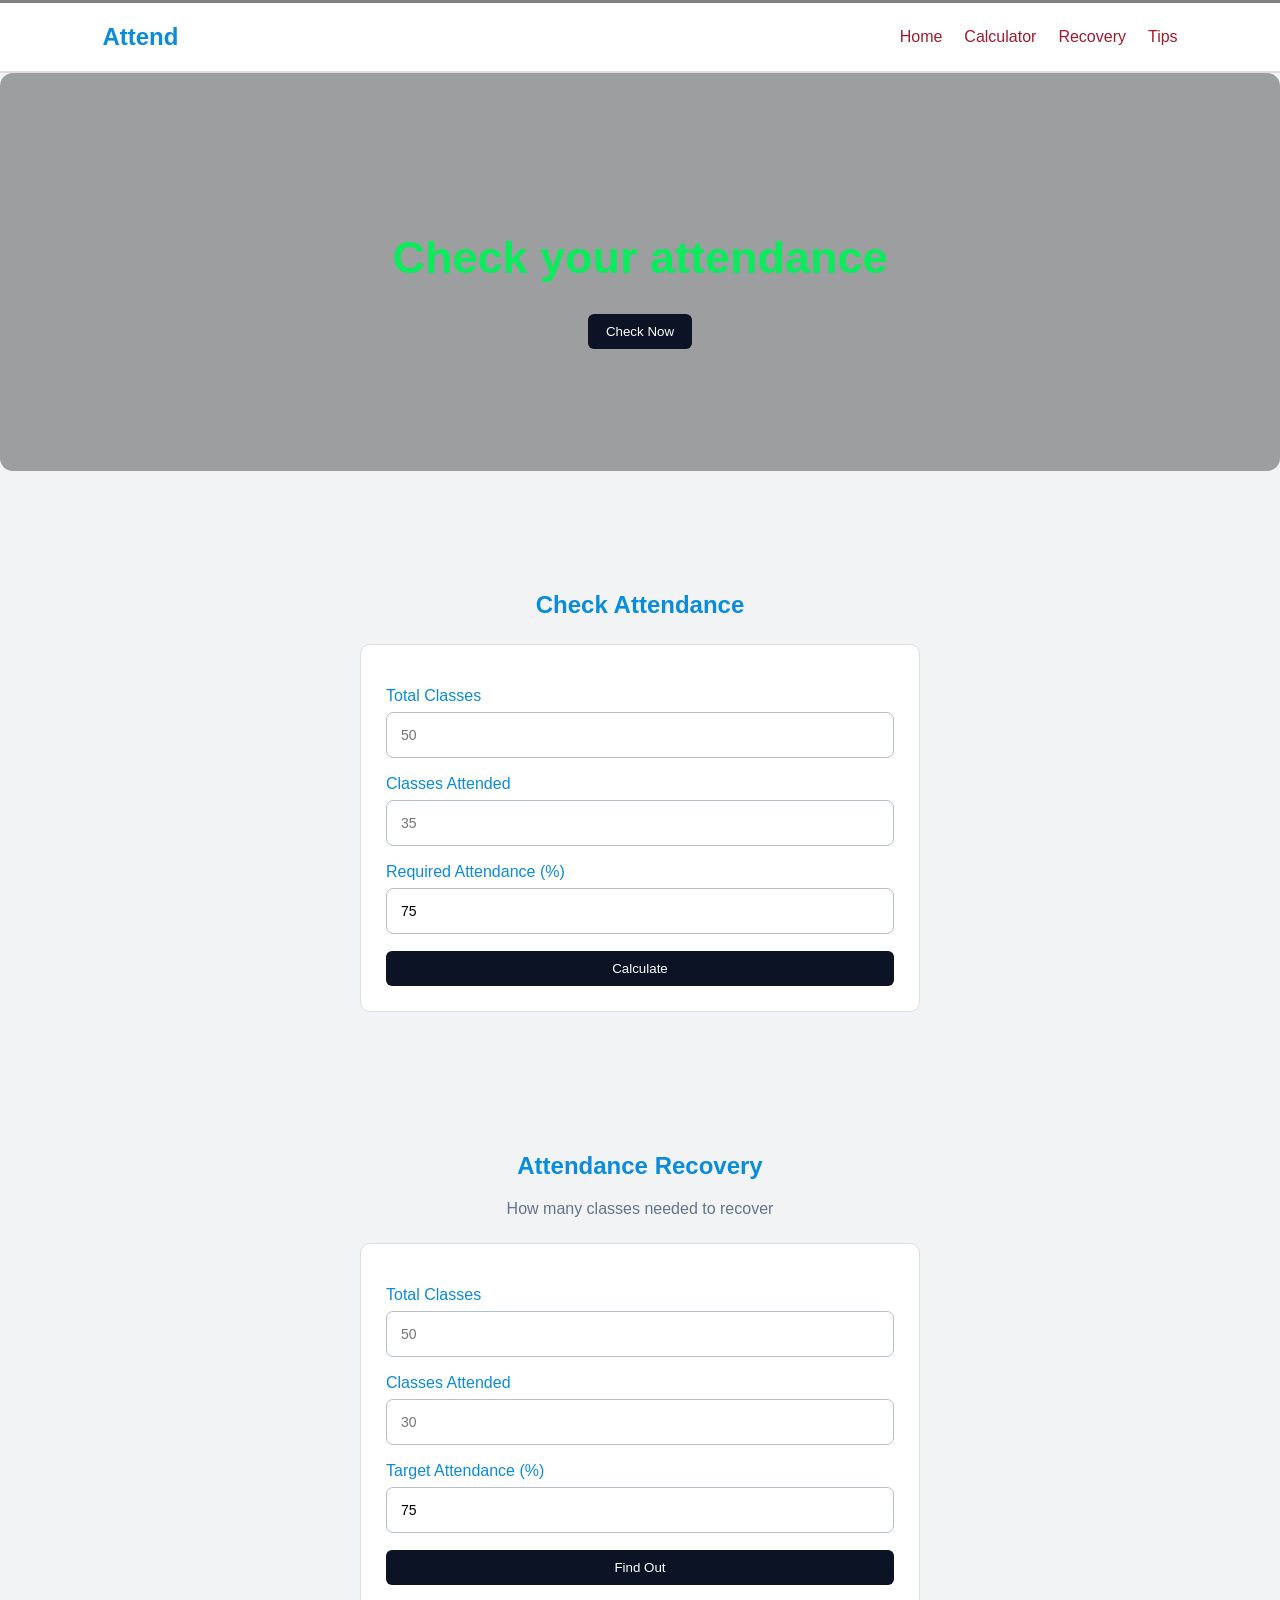
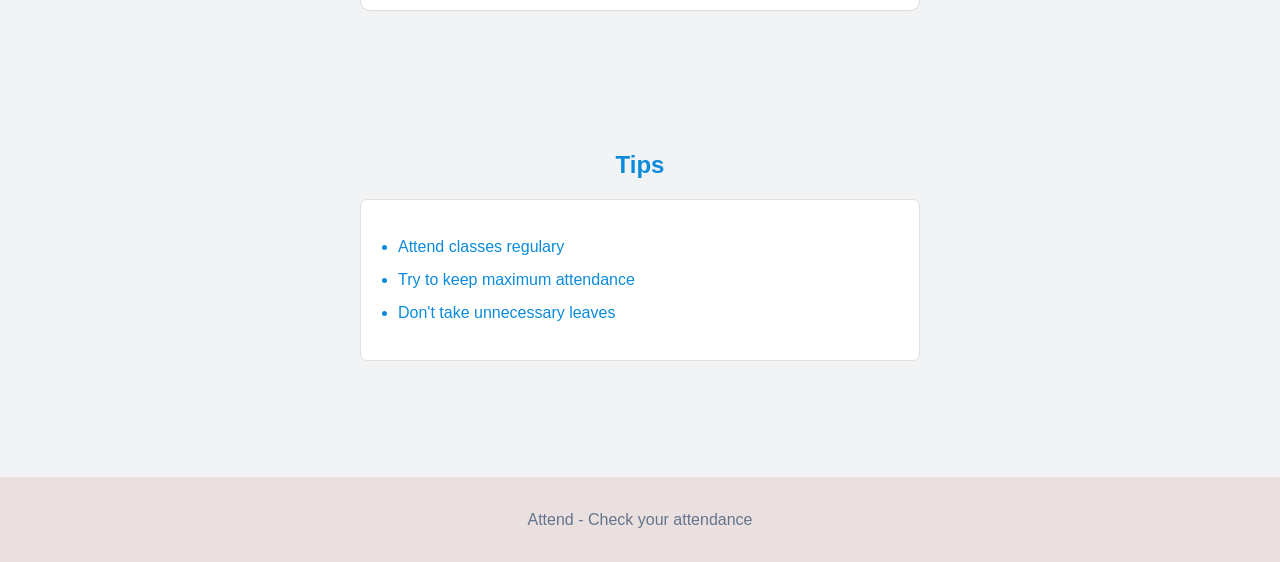
<file: index.html>
<!DOCTYPE html>
<html>

<head>
    <title>Attend</title>
    <link rel="stylesheet" href="styleeproject.css">
</head>

<body>

    <nav>
        <h2>Attend</h2>

        <div class="navbar">
            <a href="#home">Home</a>
            <a href="#calculator">Calculator</a>
            <a href="#recovery">Recovery</a>
            <a href="#tips">Tips</a>
        </div>
    </nav>

    <section id="home" class="home">

        <h1>Check your attendance</h1>

      

        <a href="#calculator">
            <button>Check Now</button>
        </a>

    </section>


    <section id="calculator" class="section">

        <h2>Check Attendance</h2>

        <div class="box">

          

            <label>Total Classes</label>
            <input type="number" id="total" placeholder="50">

            <label>Classes Attended</label>
            <input type="number" id="attended" placeholder="35">

            <label>Required Attendance (%)</label>
            <input type="number" id="target" value="75">

            <button onclick="calculate()">Calculate</button>
            

        </div>

        <div id="result" class="result">

            <h3 id="resultSubject"></h3>

            <h1 id="percentage">--</h1>

            <p id="status"></p>
            <p id="message"></p>

            <p id="missMessage"></p>

        </div>

    </section>


    <section id="recovery" class="section">

        <h2>Attendance Recovery</h2>

        <p>How many classes needed to recover </p>

        <div class="box">

            <label>Total Classes</label>
            <input type="number" id="totall" placeholder="50">

            <label>Classes Attended</label>
            <input type="number" id="attendedd" placeholder="30">

            <label>Target Attendance (%)</label>
            <input type="number" id="targett" value="75">

            <button onclick="recover()">Find Out</button>

        </div>

        <div id="recoveryResult" class="result">

            <h3 id="recoveryTitle"></h3>

            <h1 id="classesNeeded"></h1>

            <p id="recoveryMessage"></p>

        </div>

    </section>


    <section id="tips" class="section tips">

        <h2>Tips</h2>

        <ul>
            <li>Attend classes regulary</li>
            <li>Try to keep maximum attendance</li>
            <li>Don't take unnecessary leaves</li>
            
        </ul>

    </section>


    <footer>
        Attend - Check your attendance
    </footer>


    <script src="calculator.js"></script>

</body>

</html>
</file>
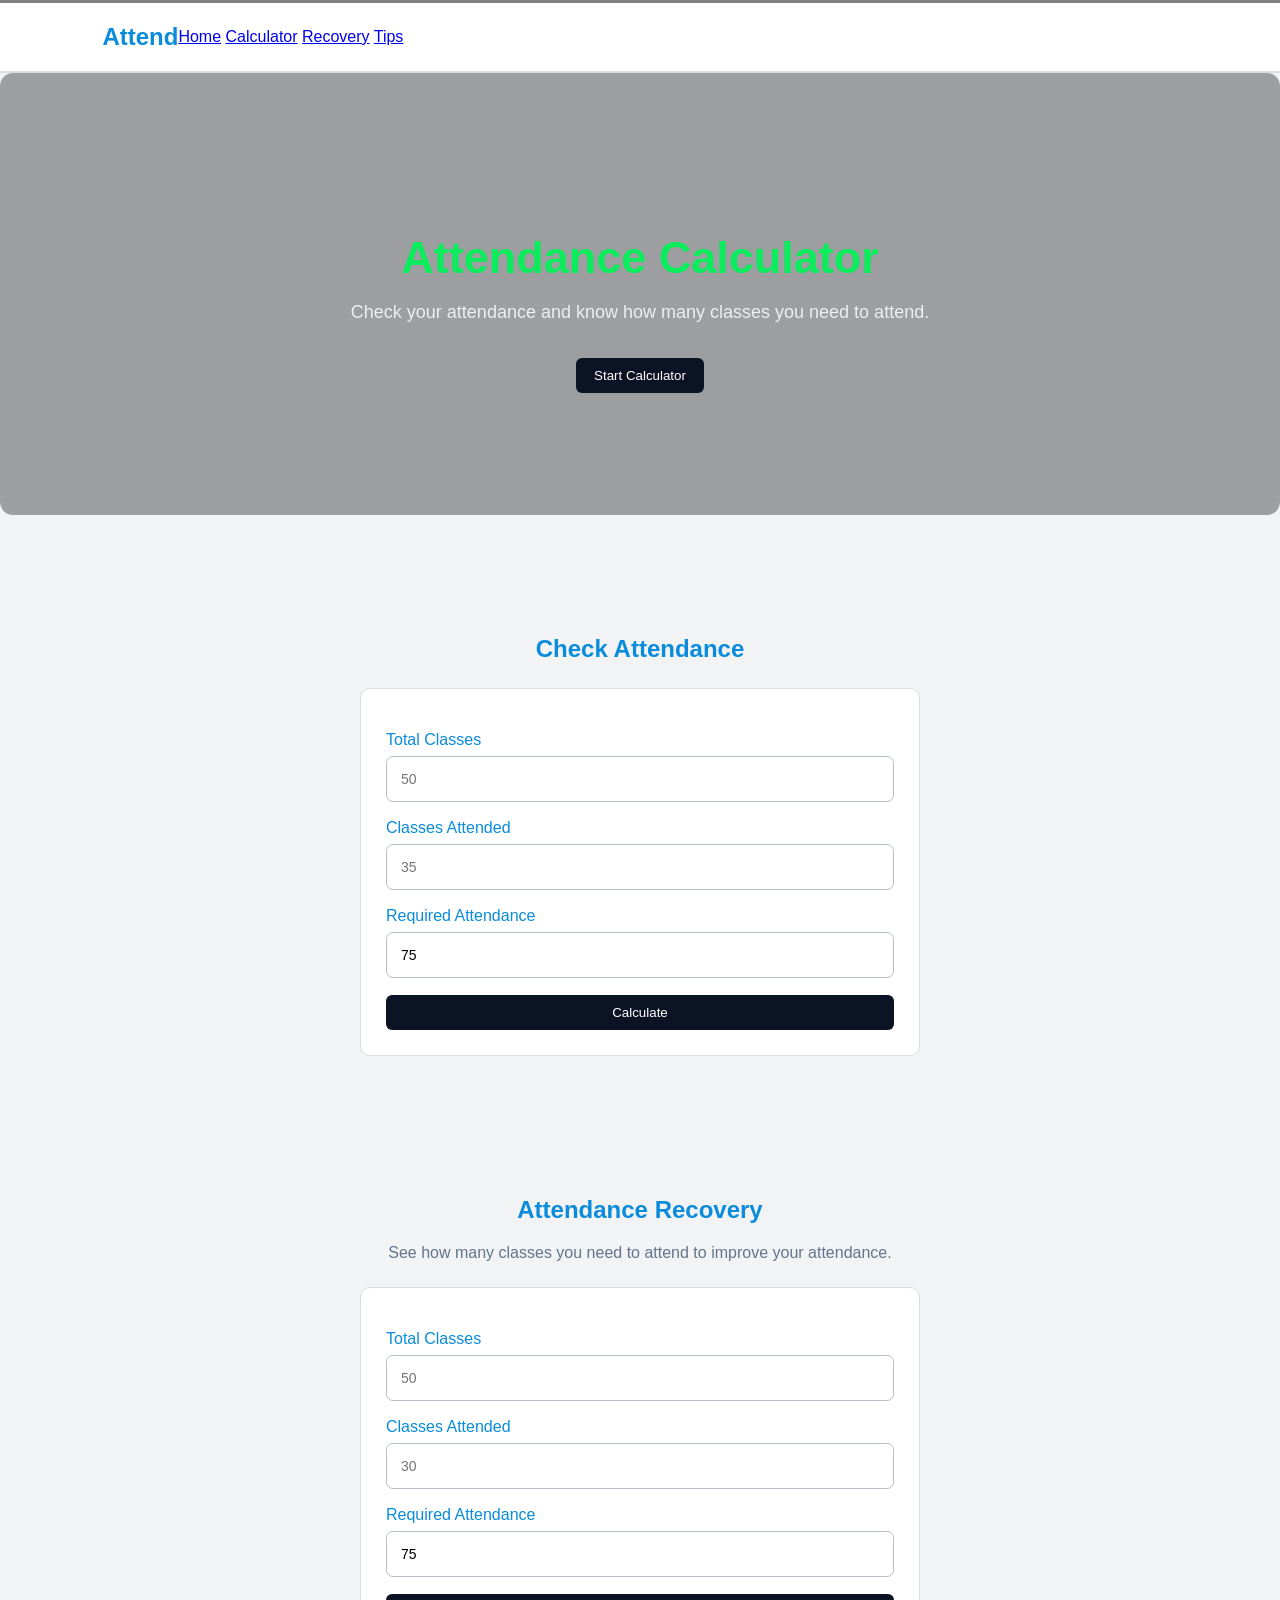
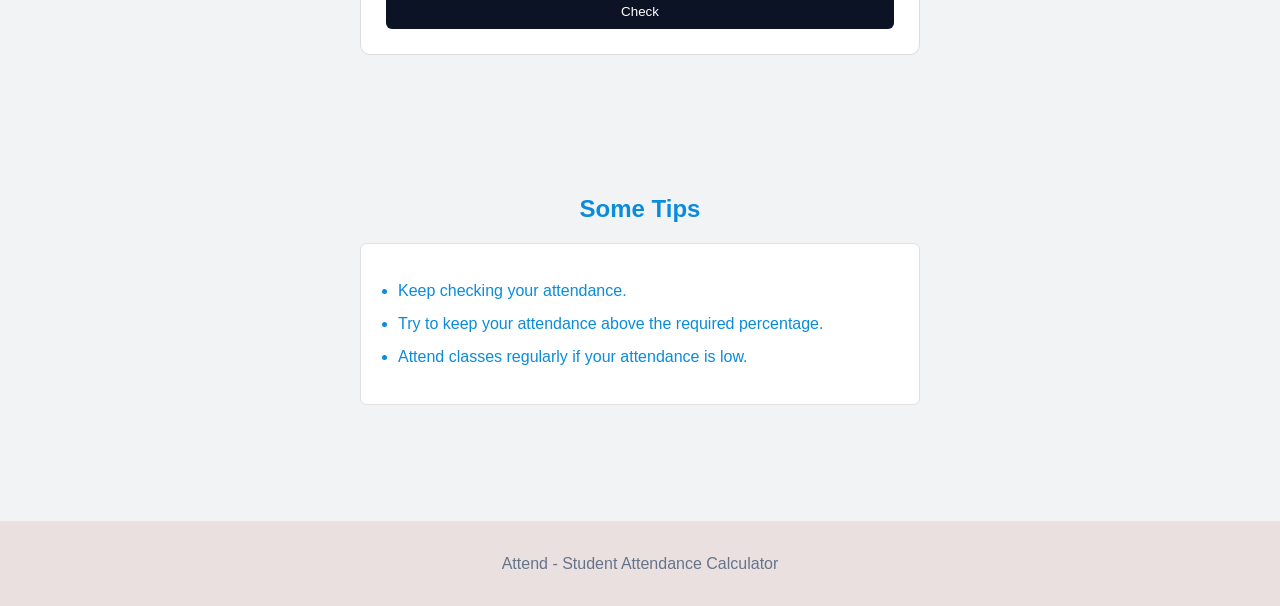
<file: webdevpro.html>
<!DOCTYPE html>
<html>

<head>
    <title>Attend</title>
    <link rel="stylesheet" href="styleeproject.css">
</head>

<body>

    <nav>
        <h2>Attend</h2>

        <div class="links">
            <a href="#home">Home</a>
            <a href="#calculator">Calculator</a>
            <a href="#recovery">Recovery</a>
            <a href="#tips">Tips</a>
        </div>
    </nav>

    <section id="home" class="home">

        <h1>Attendance Calculator</h1>

        <p>Check your attendance and know how many classes you need to attend.</p>

        <a href="#calculator">
            <button>Start Calculator</button>
        </a>

    </section>

    <section id="calculator" class="section">

        <h2>Check Attendance</h2>

        <div class="box">

            <label>Total Classes</label>
            <input type="number" id="total" placeholder="50">

            <label>Classes Attended</label>
            <input type="number" id="attended" placeholder="35">

            <label>Required Attendance</label>
            <input type="number" id="target" value="75">

            <button onclick="calculate()">Calculate</button>

        </div>

        <div id="result" class="result">

            <h3>Your Attendance</h3>

            <h1 id="percentage">--</h1>

            <p id="status"></p>
            <p id="message"></p>

        </div>

    </section>

    <section id="recovery" class="section">

        <h2>Attendance Recovery</h2>

        <p>See how many classes you need to attend to improve your attendance.</p>

        <div class="box">

            <label>Total Classes</label>
            <input type="number" id="rTotal" placeholder="50">

            <label>Classes Attended</label>
            <input type="number" id="rAttended" placeholder="30">

            <label>Required Attendance</label>
            <input type="number" id="rTarget" value="75">

            <button onclick="recover()">Check</button>

        </div>

        <div id="recoveryResult" class="result">

            <h3 id="recoveryTitle"></h3>

            <h1 id="classesNeeded"></h1>

            <p id="recoveryMessage"></p>

        </div>

    </section>

    <section id="tips" class="section tips">

        <h2>Some Tips</h2>

        <ul>
            <li>Keep checking your attendance.</li>
            <li>Try to keep your attendance above the required percentage.</li>
            <li>Attend classes regularly if your attendance is low.</li>
        </ul>

    </section>

    <footer>
        Attend - Student Attendance Calculator
    </footer>

    <script src="calculator.js"></script>

</body>

</html>
</file>
<file: styleeproject.css>
* {
    box-sizing: border-box;
}

html {
    scroll-behavior: smooth;
}

body {
    margin: 0;
    font-family: Arial, sans-serif;
    color: #0a8bdb;
    background-color: #F1F3F5;
}

nav {
    display: flex;
    align-items: center;
    padding: 20px 8%;
    background-color: white;
    border-bottom: 2px solid #ddd;
    border-top: 3px solid grey;
}



nav h2 {
    margin: 0;
}

.navbar {
    margin-left: auto;
    display: flex;
    gap: 22px;
}

.navbar a {
    text-decoration: none;
    color: #a11b2f;
}

.navbar a:hover {
    color: #13ab78;
}

.home {
    text-align: center;
    padding: 122px 18px;

    background-image:
        linear-gradient(rgba(0, 0, 0, 0.35), rgba(0, 0, 0, 0.35)),
        url("https://kanopi.com/wp-content/uploads/2024/11/best-college-websites_feature.jpg");

    background-size: cover;
    background-position: center;

    color: rgb(11, 236, 93);
    border-radius: 13px;
}

.home h1 {
    font-size: 45px;
    margin-bottom: 13px;
}

.home p {
    font-size: 18px;
    color: #ebeef2;
}

button {
    background-color: #0c1325;
    color: white;
    border: none;
    border-radius: 6px;
    padding: 10px 18px;
    margin-top: 17px;
    cursor: pointer;
}

button:hover {
    background-color: #11cb8d;
}

.section {
    max-width: 600px;
    margin: 80px auto;
    padding: 20px;
   
}


.section h2 {
    text-align: center;
}

.section > p {
    text-align: center;
    color: #64748B;
}

.box {
    background-color: white;
    padding: 25px;
    margin-top: 25px;
    border: 1px solid #ddd;
    border-radius: 10px;
}

.box label {
    display: block;
    margin-top: 17px;
    margin-bottom: 7px;
}

.box input {
    width: 100%;
    padding: 14px;
    border: 1px solid #b6bec8;
    border-radius: 7px;
    font-size: 14px;
}

.box input:focus {
    outline: none;
    border-color: #080d17;
}

.box button {
    width: 100%;
}

.result {
    display: none;
    background-color: rgb(239, 234, 234);
    margin-top: 23px;
    padding: 22px;
    text-align: center;
    border: 1px solid #ece1e1;
    border-radius: 8px;
}

.result h1 {
    font-size: 41px;
    margin: 8px;
}

.tips ul {
    background-color: white;
    padding: 23px 37px;
    border: 1px solid #e2dfdf;
    border-radius: 7px;
}

.tips li {
    margin: 15px 0;
}

footer {
    text-align: center;
    padding: 33px;
    background-color: rgb(235, 224, 224);
    border-top: 1px solid #eae3e3;
    color: #64748B;
}

@media (max-width: 600px) {
    nav {
        padding: 13px;
    }

    .links {
        gap: 12px;
        font-size: 15px;
    }

    .home h1 {
        font-size: 30px;
    }

    .section {
        margin: 45px auto;
    }
}
</file>
